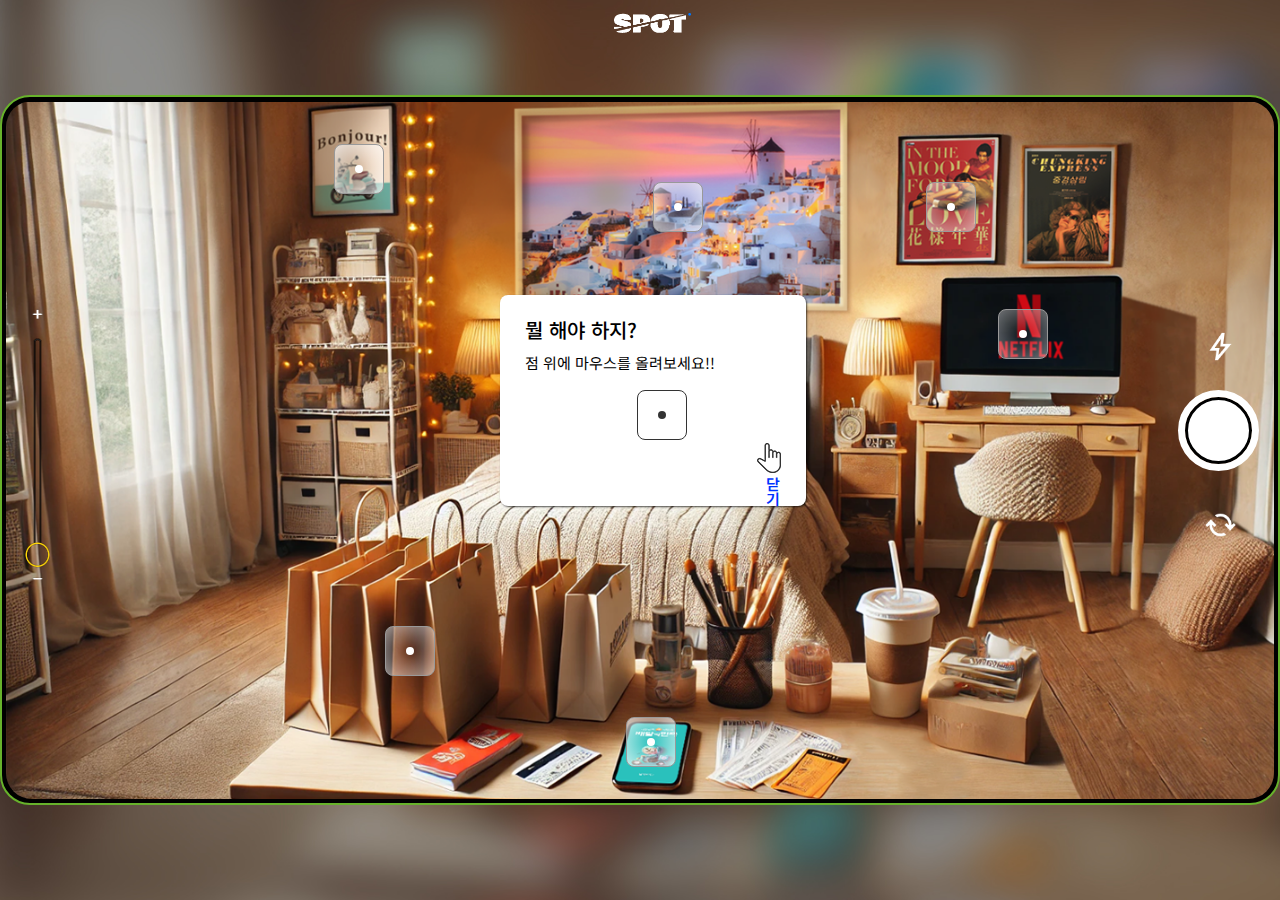
<file: main.html>
<!DOCTYPE html>
<html lang="ko">
<head>
  <meta charset="UTF-8">
  <meta name="viewport" content="width=device-width, initial-scale=1.0">
  <title>SPOT!</title>
  <link rel="shortcut icon" href="images/favicon.png">
  <link rel="stylesheet" href="css/font.css">
  <link href="https://fonts.googleapis.com/css2?family=Noto+Sans+KR:wght@100..900&family=Reddit+Sans+Condensed:wght@200..900&family=Slackey&display=swap" rel="stylesheet">
  <link rel="stylesheet" href="css/reset.css">
  <link rel="stylesheet" href="css/style.css">
  
  <script src="https://ajax.googleapis.com/ajax/libs/jquery/3.7.1/jquery.min.js"></script>
</head>

<body>
  <div class="inner">
    <div class="logo">
      <a href="main.html">
        <img src="images/logo2_off.png" alt="로고" onmouseover="this.src='images/logo2_on.png'" onmouseout="this.src='images/logo2_off.png'">
      </a>
    </div>
    <div class="container">
      <div class="camera_top">
        <li><img src="images/flash.png" alt="카메라 플래시"></li>
        <li><img src="images/shake.png" alt="카메라 흔들림"></li>
        <li><img src="images/live.png" alt="카메라 라이브"></li>        
      </div>
      <div id="lens"><img src="images/top_camera.png" alt="렌즈"></div>
      <div class="camera_bottom">
        <ul id="bottom_top">
          <li>분류별 랭킹</li>
          <li>혜택별 카드</li>
          <li>정부지원 카드</li>
          <li>카드 찾기</li>
        </ul>
        <div id="preview">
          <img src="images/preview.png" alt="카메라 미리보기">
        </div>
        <div id="bottom_camera">
          <img src="images/bottom_camera.png" alt="하단 카메라">
        </div>
        <div id="bottom_reverse">
          <img src="images/reverse3.png" alt="하단 리버스2">
        </div>
      </div>
      <div class="wrap">
        <div class="logo2">
          <a href="main.html">
            <img src="images/logo2_off.png" alt="로고" onmouseover="this.src='images/logo2_on.png'" onmouseout="this.src='images/logo2_off.png'">
          </a>
        </div>
        <div class="camera_zoom">
          <img src="images/camera_zoom.png" alt="카메라 줌">
        </div>
        <div class="camera_bolt">
          <img src="images/bolt.png" alt="카메라 조명">
        </div>
        
        <a href=".all_menu" class="menu_btn">
          <span id="line"></span>
          <span id="line"></span>
        </a>
        <div class="camera_reverse">
          <img src="images/reverse.png" alt="카메라 반전">
        </div>
        
        <div class="all_menu">
          <div id="left_area"></div>
          <div id="right_area"></div>        
        </div>
        <div class="menu_text"> 
          <ul id="depth_1">
            <li>
              <a href="#">카드 분류별 랭킹</a>
              <div>
                <ul id="depth_2">
                  <li><a href="https://mio-mia.github.io/project02-personal/html/credit.html" target="_blank">신용카드 Top 10</a></li>
                  <li><a href="https://mio-mia.github.io/project02-personal/html/check.html" target="_blank">체크카드 Top 10</a></li>
                  <li><a href="#">카드타입별 보기</a></li>
                  <li><a href="#">전월실적별 보기</a></li>
                </ul>
              </div>
            </li>
            <li>
              <a href="#">혜택별 카드</a>
              <div>
                <ul id="depth_2">
                  <li><a href="#">마트·편의점 / 배달</a></li>
                  <li><a href="#">모든 가맹점 / 무실적</a></li>
                  <li><a href="#">통신 / 구독·스트리밍</a></li>
                  <li><a href="#">쇼핑</a></li>
                  <li><a href="#">교통</a></li>
                  <li><a href="#">여행·바우처 / 해외결제</a></li>
                  <li><a href="#">항공 마일리지 /라운지</a></li>
                  <li><a href="#">주유 / 차량정비</a></li>
                  <li><a href="#">공과금</a></li>
                  <li><a href="#">제휴</a></li>
                </ul>
              </div>
            </li>
            <li>
              <a href="#">정부지원 카드</a>
              <div>
                <ul id="depth_2">
                  <li><a href="#">알뜰교통카드</a></li>
                  <li><a href="#">나라사랑카드</a></li>
                  <li><a href="#">내일배움카드</a></li>
                  <li><a href="#">국민행복카드</a></li>
                  <li><a href="#">경차사랑카드</a></li>
                  <li><a href="#">고향사랑기부제 특화카드</a></li>
                </ul>
              </div>
            </li>
            <li>
              <a href="#">브랜드별 카드 찾기</a>
              <div>
                <ul id="depth_2">
                  <li><a href="#">KB국민카드</a></li>
                  <li><a href="#">현대카드</a></li>
                  <li><a href="#">삼성카드</a></li>
                  <li><a href="#">신한카드</a></li>
                  <li><a href="#">롯데카드</a></li>
                  <li><a href="#">NH농협카드</a></li>
                  <li><a href="#">BC바로카드</a></li>
                  <li><a href="#">우리카드</a></li>
                  <li><a href="#">IBK기업은행</a></li>
                  <li><a href="#">전체</a></li>
                </ul>
              </div>
            </li>
          </ul>
        </div>
        <div class="custom_card">
          <div id="custom_title">나에게<br><span>딱</span> 맞는 <span>카드</span>는?!</div>
          <div id="custom_text">맞춤카드추천 <img id="custom_img" src="images/custom_card.png" alt="맞춤카드 이미지"></div>
          <div id="custom_link"><a href="https://mio-mia.github.io/project02-personal/html/re.html" target="_blank">바로가기</a></div>
        </div>      
        <div class="bezel">
          <img src="images/screen.png" alt="스크린">
        </div>
        
        <div class="pc open_btn"><span id="pc_click">CLICK</span></div>        
        <div class="swiper pc_swiper">
          <div class="swiper_close open_btn">
            <span id="line"></span>
            <span id="line"></span>
          </div>
          <div class="swiper-wrapper">
            <div class="swiper-slide"><img src="cards/ott1.png" alt="">
              <ul>
                <li id="sub_title">BC 바로 클리어 플러스</li>
                <li id="sub_text1">스트리밍 10% 할인</li>
                <li id="sub_text2">#국내전용 5,000원<br>#해외겸용 5,000원<br>#전월실적 15만원 이상</li>
                <li id="sub_link"><a href="#">바로가기</a></li>
              </ul>
            </div>
            <div class="swiper-slide"><img src="cards/ott2.png" alt="">
              <ul>
                <li id="sub_title">삼성 iD ON 카드</li>
                <li id="sub_text1">스트리밍 10% 할인</li>
                <li id="sub_text2">#국내전용 20,000원<br>#해외겸용 20,000원<br>#전월실적 30만원 이상</li>
                <li id="sub_link"><a href="#">바로가기</a></li>
              </ul>
            </div>
            <div class="swiper-slide"><img src="cards/ott3.png" alt="">
              <ul>
                <li id="sub_title">taptap DIGITAL</li>
                <li id="sub_text1">스트리밍 50% 할인</li>
                <li id="sub_text2">#국내전용 10,000원<br>#해외겸용 10,000원<br>#전월실적 30만원 이상</li>
                <li id="sub_link"><a href="#">바로가기</a></li>
              </ul>
            </div>
            <div class="swiper-slide"><img src="cards/ott4.png" alt="">
              <ul>
                <li id="sub_title">원더카드 (원더 Life)</li>
                <li id="sub_text1">넷플릭스・디즈니 플러스 등<br>40% 할인</li>
                <li id="sub_text2">#국내전용 19,000원<br>#해외겸용 19,000원<br>#전월실적 40만원 이상</li>
                <li id="sub_link"><a href="#">바로가기</a></li>
              </ul>
            </div>
            <div class="swiper-slide"><img src="cards/ott5.png" alt="">
              <ul>
                <li id="sub_title">taptap SHOPPING</li>
                <li id="sub_text1">스트리밍 3천원 할인</li>
                <li id="sub_text2">#국내전용 10,000원<br>#해외겸용 10,000원<br>#전월실적 30만원 이상</li>
                <li id="sub_link"><a href="#">바로가기</a></li>
              </ul>
            </div>
            <div class="swiper-slide"><img src="cards/ott6.png" alt="">
              <ul>
                <li id="sub_title">K-패스 카드</li>
                <li id="sub_text1">OTT/스트리밍 15% 할인</li>
                <li id="sub_text2">#국내전용 6,000원<br>#해외겸용 6,000원<br>#전월실적 30만원 이상</li>
                <li id="sub_link"><a href="#">바로가기</a></li>
              </ul>
            </div>  
          </div>
          <div class="swiper-button-prev button"></div>
          <div class="swiper-button-next button"></div>
        </div><!--end:.pc_swiper-->
        <div class="bag open_btn"><span id="bag_click">CLICK</span></div>
        <div class="swiper bag_swiper">
          <div class="swiper_close open_btn">
            <span id="line"></span>
            <span id="line"></span>
          </div>
          <div class="swiper-wrapper">
            <div class="swiper-slide"><img src="cards/shopping1.png" alt="">
              <ul>
                <li id="sub_title">신한카드 Mr.Life</li>
                <li id="sub_text1">마트, 편의점 10% 할인</li>
                <li id="sub_text2">#해외겸용 15,000원<br>#전월실적 30만원 이상<br>#온라인발급 전용 카드</li>
                <li id="sub_link"><a href="#">바로가기</a></li>
              </ul>
            </div>
            <div class="swiper-slide"><img src="cards/shopping2.png" alt="">
              <ul>
                <li id="sub_title">LOCA LIKIT 1.2</li>
                <li id="sub_text1">모든 가맹점 1.2% 할인</li>
                <li id="sub_text2">#국내전용 10,000원<br>#해외겸용 10,000원<br>#전월실적 없음</li>
                <li id="sub_link"><a href="#">바로가기</a></li>
              </ul>
            </div>
            <div class="swiper-slide"><img src="cards/shopping3.png" alt="">
              <ul>
                <li id="sub_title">현대카드 M</li>
                <li id="sub_text1">국내 외 가맹점 1.5% 적립</li>
                <li id="sub_text2">#국내전용 30,000원<br>#해외겸용 30,000원<br>#전월실적 50만원 이상</li>
                <li id="sub_link"><a href="#">바로가기</a></li>
              </ul>
            </div>
            <div class="swiper-slide"><img src="cards/shopping4.png" alt="">
              <ul>
                <li id="sub_title">신한카드 처음(ANNIVERSE)</li>
                <li id="sub_text1">음식·생활·패션 5% 적립</li>
                <li id="sub_text2">#국내전용 15,000원<br>#해외겸용 18,000원<br>#전월실적 30만원 이상</li>
                <li id="sub_link"><a href="#">바로가기</a></li>
              </ul>
            </div>
            <div class="swiper-slide"><img src="cards/shopping5.png" alt="">
              <ul>
                <li id="sub_title">카드의 정석 SHOPPING+</li>
                <li id="sub_text1">온라인 쇼핑 10% 청구할인</li>
                <li id="sub_text2">#국내전용 10,000원<br>#해외겸용 12,000원<br>#전월실적 30만원 이상</li>
                <li id="sub_link"><a href="#">바로가기</a></li>
              </ul>
            </div>
            <div class="swiper-slide"><img src="cards/shopping6.png" alt="">
              <ul>
                <li id="sub_title">신한카드 처음</li>
                <li id="sub_text1">음식점·카페·편의점·온라인 쇼핑<br>5% 적립</li>
                <li id="sub_text2">#국내전용 15,000원<br>#해외겸용 18,000원<br>#전월실적 30만원 이상</li>
                <li id="sub_link"><a href="#">바로가기</a></li>
              </ul>
            </div>
          </div>
          <div class="swiper-button-prev button"></div>
          <div class="swiper-button-next button"></div>
        </div><!--end:.bag_swiper-->
        <div class="trip open_btn"><span id="trip_click">CLICK</span></div>
        <div class="swiper trip_swiper">
          <div class="swiper_close open_btn">
            <span id="line"></span>
            <span id="line"></span>
          </div>
          <div class="swiper-wrapper">
            <div class="swiper-slide"><img src="cards/trip1.png" alt="">
              <ul>
                <li id="sub_title">삼성카드 & MILEAGE<br>PLATINUM (스카이패스)</li>
                <li id="sub_text1">1,000원당 1마일 기본적립</li>
                <li id="sub_text2">#국내전용 47,000원<br>#해외겸용 49,000원<br>#전월실적 없음</li>
                <li id="sub_link"><a href="#">바로가기</a></li>
              </ul>
            </div>
            <div class="swiper-slide"><img src="cards/trip2.png" alt="">
              <ul>
                <li id="sub_title">카드의 정석<br>EVERY MILE SKYPASS</li>
                <li id="sub_text1">국내 공항라운지 동반 1인<br>동시 이용</li>
                <li id="sub_text2">#국내전용 39,000원<br>#해외겸용 39,000원<br>#전월실적 없음</li>
                <li id="sub_link"><a href="#">바로가기</a></li>
              </ul>
            </div>
            <div class="swiper-slide"><img src="cards/trip3.png" alt="">
              <ul>
                <li id="sub_title">JADE Classic</li>
                <li id="sub_text1">전세계 공항라운지 연 3회<br>무료 이용</li>
                <li id="sub_text2">#국내전용 115,000원<br>#해외겸용 120,000원<br>#전월실적 50만원 이상</li>
                <li id="sub_link"><a href="#">바로가기</a></li>
              </ul>
            </div>
            <div class="swiper-slide"><img src="cards/trip4.png" alt="">
              <ul>
                <li id="sub_title">현대카드 Summit</li>
                <li id="sub_text1">공항라운지 무료 이용</li>
                <li id="sub_text2">#국내전용 200,000원<br>#해외겸용 200,000원<br>#전월실적 50만원 이상</li>
                <li id="sub_link"><a href="#">바로가기</a></li>
              </ul>
            </div>
            <div class="swiper-slide"><img src="cards/trip5.png" alt="">
              <ul>
                <li id="sub_title">DA 카드의 정석 Ⅱ</li>
                <li id="sub_text1">국내 공항라운지 무료 이용</li>
                <li id="sub_text2">#국내전용 12,000원<br>#해외겸용 12,000원<br>#전월실적 30만원 이상</li>
                <li id="sub_link"><a href="#">바로가기</a></li>
              </ul>
            </div>
            <div class="swiper-slide"><img src="cards/trip6.png" alt="">
              <ul>
                <li id="sub_title">현대카드<br>MX Black Edition2</li>
                <li id="sub_text1">공항라운지 무료 이용</li>
                <li id="sub_text2">#국내전용 200,000원<br>#해외겸용 200,000원<br>#전월실적 50만원 이상</li>
                <li id="sub_link"><a href="#">바로가기</a></li>
              </ul>
            </div>
          </div>
          <div class="swiper-button-prev button"></div>
          <div class="swiper-button-next button"></div>
        </div><!--end:.trip_swiper-->
        <div class="movie open_btn"><span id="movie_click">CLICK</span></div>
        <div class="swiper movie_swiper">
          <div class="swiper_close open_btn">
            <span id="line"></span>
            <span id="line"></span>
          </div>
          <div class="swiper-wrapper">
            <div class="swiper-slide"><img src="cards/movie1.png" alt="">
              <ul>
                <li id="sub_title">삼성카드 taptap O</li>
                <li id="sub_text1">CGV, 롯데시네마 5,000원 할인</li>
                <li id="sub_text2">#국내전용 10,000원<br>#해외겸용 10,000원<br>#전월실적 30만원 이상<br>#온라인발급 전용 카드</li>
                <li id="sub_link"><a href="#">바로가기</a></li>
              </ul>
            </div>
            <div class="swiper-slide"><img src="cards/movie2.png" alt="">
              <ul>
                <li id="sub_title">삼성 iD SIMPLE 카드</li>
                <li id="sub_text1">영화 3,000원 할인</li>
                <li id="sub_text2">#국내전용 7,000원<br>#해외겸용 7,000원<br>#전월실적 없음</li>
                <li id="sub_link"><a href="#">바로가기</a></li>
              </ul>
            </div>
            <div class="swiper-slide"><img src="cards/movie3.png" alt="">
              <ul>
                <li id="sub_title">올바른 FLEX 카드</li>
                <li id="sub_text1">영화 30% 할인</li>
                <li id="sub_text2">#국내전용 10,000원<br>#해외겸용 12,000원<br>#전월실적 30만원 이상</li>
                <li id="sub_link"><a href="#">바로가기</a></li>
              </ul>
            </div>
            <div class="swiper-slide"><img src="cards/movie4.png" alt="">
              <ul>
                <li id="sub_title">BLISS.5 카드(마일리지)</li>
                <li id="sub_text1">영화 2천원 할인</li>
                <li id="sub_text2">#해외겸용 95,000원<br>#전월실적 30만원 이상</li>
                <li id="sub_link"><a href="#">바로가기</a></li>
              </ul>
            </div>
            <div class="swiper-slide"><img src="cards/movie5.png" alt="">
              <ul>
                <li id="sub_title">Oil & Life카드(Oil카드)</li>
                <li id="sub_text1">CGV, 롯데시네마 2,000원<br>현장할인</li>
                <li id="sub_text2">#해외겸용 5,000원<br>#전월실적 30만원 이상</li>
                <li id="sub_link"><a href="#">바로가기</a></li>
              </ul>
            </div>
          </div>
          <div class="swiper-button-prev button"></div>
          <div class="swiper-button-next button"></div>
        </div><!--end:.movie_swiper-->
        <div class="delievery open_btn"><span id="delievery_click">CLICK</span></div>
        <div class="swiper delievery_swiper">
          <div class="swiper_close open_btn">
            <span id="line"></span>
            <span id="line"></span>
          </div>
          <div class="swiper-wrapper">
            <div class="swiper-slide"><img src="cards/delievery1.png" alt="">
              <ul>
                <li id="sub_title">KB국민 My WE:SH 카드</li>
                <li id="sub_text1">음식점 10% 할인</li>
                <li id="sub_text2">#국내전용 15,000원<br>#해외겸용 15,000원<br>#전월실적 40만원 이상</li>
                <li id="sub_link"><a href="#">바로가기</a></li>
              </ul>
            </div>
            <div class="swiper-slide"><img src="cards/delievery2.png" alt="">
              <ul>
                <li id="sub_title">LOCA 365 카드</li>
                <li id="sub_text1">배달앱 10% 할인</li>
                <li id="sub_text2">#국내전용 20,000원<br>#해외겸용 20,000원<br>#전월실적 50만원 이상</li>
                <li id="sub_link"><a href="#">바로가기</a></li>
              </ul>
            </div>
            <div class="swiper-slide"><img src="cards/delievery3.png" alt="">
              <ul>
                <li id="sub_title">네이버페이 taptap</li>
                <li id="sub_text1">커피 전문점 5% 적립</li>
                <li id="sub_text2">#국내전용 15,000원<br>#해외겸용 15,000원<br>#전월실적 30만원 이상</li>
                <li id="sub_link"><a href="#">바로가기</a></li>
              </ul>
            </div>
            <div class="swiper-slide"><img src="cards/delievery4.png" alt="">
              <ul>
                <li id="sub_title">LOCA LIKIT Eat</li>
                <li id="sub_text1">배달앱 60% 할인</li>
                <li id="sub_text2">#국내전용 10,000원<br>#해외겸용 10,000원<br>#전월실적 40만원 이상</li>
                <li id="sub_link"><a href="#">바로가기</a></li>
              </ul>
            </div>
            <div class="swiper-slide"><img src="cards/delievery5.png" alt="">
              <ul>
                <li id="sub_title">신한카드 국민행복</li>
                <li id="sub_text1">배달앱 10% 할인</li>
                <li id="sub_text2">#국내전용 없음<br>#해외겸용 없음<br>#전월실적 30만원 이상</li>
                <li id="sub_link"><a href="#">바로가기</a></li>
              </ul>
            </div>
          </div>
          <div class="swiper-button-prev button"></div>
          <div class="swiper-button-next button"></div>
        </div><!--end:.delivery_swiper-->
        <div class="car open_btn"><span id="car_click">CLICK</span></div>
        <div class="swiper car_swiper">
          <div class="swiper_close open_btn">
            <span id="line"></span>
            <span id="line"></span>
          </div>
          <div class="swiper-wrapper">
            <div class="swiper-slide"><img src="cards/car1.png" alt="">
              <ul>
                <li id="sub_title">신한카드 Deep Oil</li>
                <li id="sub_text1">4개 정유사 10% 할인</li>
                <li id="sub_text2">#해외겸용 10,000원<br>#전월실적 30만원 이상</li>
                <li id="sub_link"><a href="#">바로가기</a></li>
              </ul>
            </div>
            <div class="swiper-slide"><img src="cards/car2.png" alt="">
              <ul>
                <li id="sub_title">굿데이 올림 카드</li>
                <li id="sub_text1">주유 60원/L 할인</li>
                <li id="sub_text2">#국내전용 15,000원<br>#해외겸용 20,000원<br>#전월실적 30만원 이상</li>
                <li id="sub_link"><a href="#">바로가기</a></li>
              </ul>
            </div>
            <div class="swiper-slide"><img src="cards/car3.png" alt="">
              <ul>
                <li id="sub_title">삼성 iD ALL 카드</li>
                <li id="sub_text1">주유 2.5% 할인</li>
                <li id="sub_text2">#국내전용 20,000원<br>#해외겸용 20,000원<br>#전월실적 40만원 이상</li>
                <li id="sub_link"><a href="#">바로가기</a></li>
              </ul>
            </div>
            <div class="swiper-slide"><img src="cards/car4.png" alt="">
              <ul>
                <li id="sub_title">다담카드</li>
                <li id="sub_text1">주유소/충전소 60원/L 할인</li>
                <li id="sub_text2">#해외겸용 15,000원<br>#전월실적 30만원 이상</li>
                <li id="sub_link"><a href="#">바로가기</a></li>
              </ul>
            </div>
            <div class="swiper-slide"><img src="cards/car5.png" alt="">
              <ul>
                <li id="sub_title">CLUB SK 카드</li>
                <li id="sub_text1">SK주유소 최대 150원/L<br>청구할인</li>
                <li id="sub_text2">#국내전용 6,000원<br>#해외겸용 7,000원<br>#전월실적 40만원 이상</li>
                <li id="sub_link"><a href="#">바로가기</a></li>
              </ul>
            </div>
            <div class="swiper-slide"><img src="cards/car6.png" alt="">
              <ul>
                <li id="sub_title">신한카드 RPM+ Platinum#</li>
                <li id="sub_text1">모든 주유소 40~150P/L 적립<br>모든 충전소 10~50P/L 적립</li>
                <li id="sub_text2">#해외겸용 32,000원<br>#전월실적 50만원 이상</li>
                <li id="sub_link"><a href="#">바로가기</a></li>
              </ul>
            </div>
          </div>
          <div class="swiper-button-prev button"></div>
          <div class="swiper-button-next button"></div>
        </div><!--end:.car_swiper-->
        <div class="tutorial">
          <div><span id="tuto_title">뭘 해야 하지?</span></div>
          <div><span id="tuto_text1">점 위에 마우스를 올려보세요!!</span></div>
          <div><span id="tuto_text2">점을 터치해 보세요!!</span></div>
          <div id="dot_box"></div>
          <div id="mouse"><img src="images/pointer_333.png" alt="마우스 포인터"></div>
          <div id="touch"><img src="images/touch_333.png" alt="터치 포인터"></div>
          <div><a href=".tutorial" id="tuto_close">닫기</a></div>
        </div><!--end:.tutorial-->      
      </div><!--end:.wrap-->   
    </div> 
  </div><!--end.inner-->

  <script src="js/EzenAddClass.js"></script>
  <link rel="stylesheet" href="https://cdn.jsdelivr.net/npm/swiper@11/swiper-bundle.min.css"/>
  <script src="https://cdn.jsdelivr.net/npm/swiper@11/swiper-bundle.min.js"></script>
  <script src="js/script.js"></script>

</body>
</html>
</file>
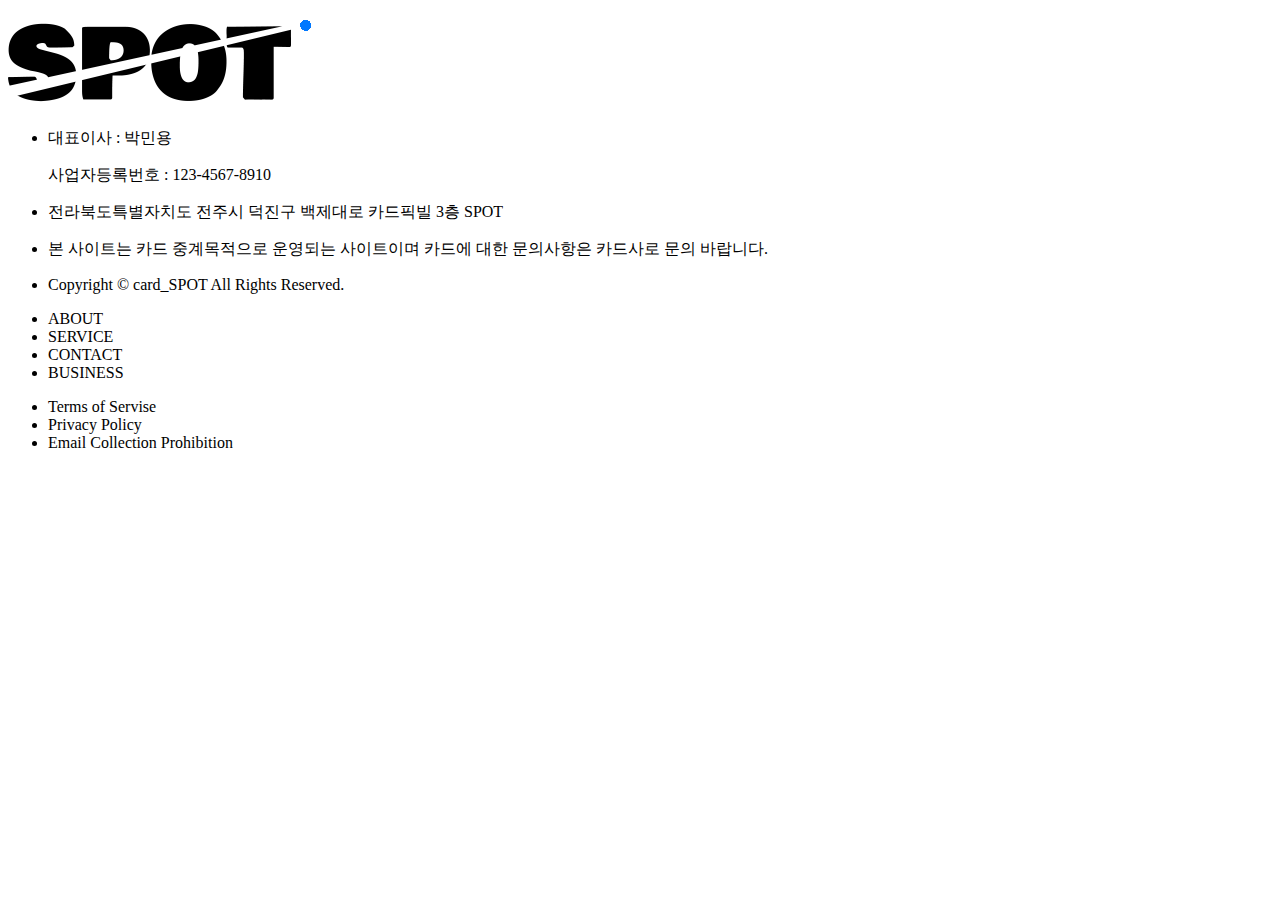
<file: html/footer.html>
<!DOCTYPE html>
<html lang="ko">
<body>
  <div class="inner">
    <div class="left">
      <h2 id="btm_logo"><img src="../img/logo2.png" alt=""></h2>
      <ul class="info">
        <li><p>대표이사 : 박민용</p><p class="tab">사업자등록번호 : 123-4567-8910</p></li>
        <li><p>전라북도특별자치도 전주시 덕진구 백제대로 카드픽빌 3층 SPOT</p></li>
        <li><p>본 사이트는 카드 중계목적으로 운영되는 사이트이며 카드에 대한 문의사항은 카드사로 문의 바랍니다.</p></li>
        <li><p class="copy">Copyright &copy; card_SPOT All Rights Reserved.</p></li>
      </ul>
    </div> <!-- left -->
    <div class="right">
      <ul class="map a">
        <li>ABOUT</li>
        <li>SERVICE</li>
        <li>CONTACT</li>
        <li>BUSINESS</li>
      </ul>
      <ul class="map b">
        <li>Terms of Servise</li>
        <li>Privacy Policy</li>
        <li>Email Collection Prohibition</li>
      </ul>
    </div> <!-- right -->
  </div> <!-- inner -->
</body>
</html>
</file>
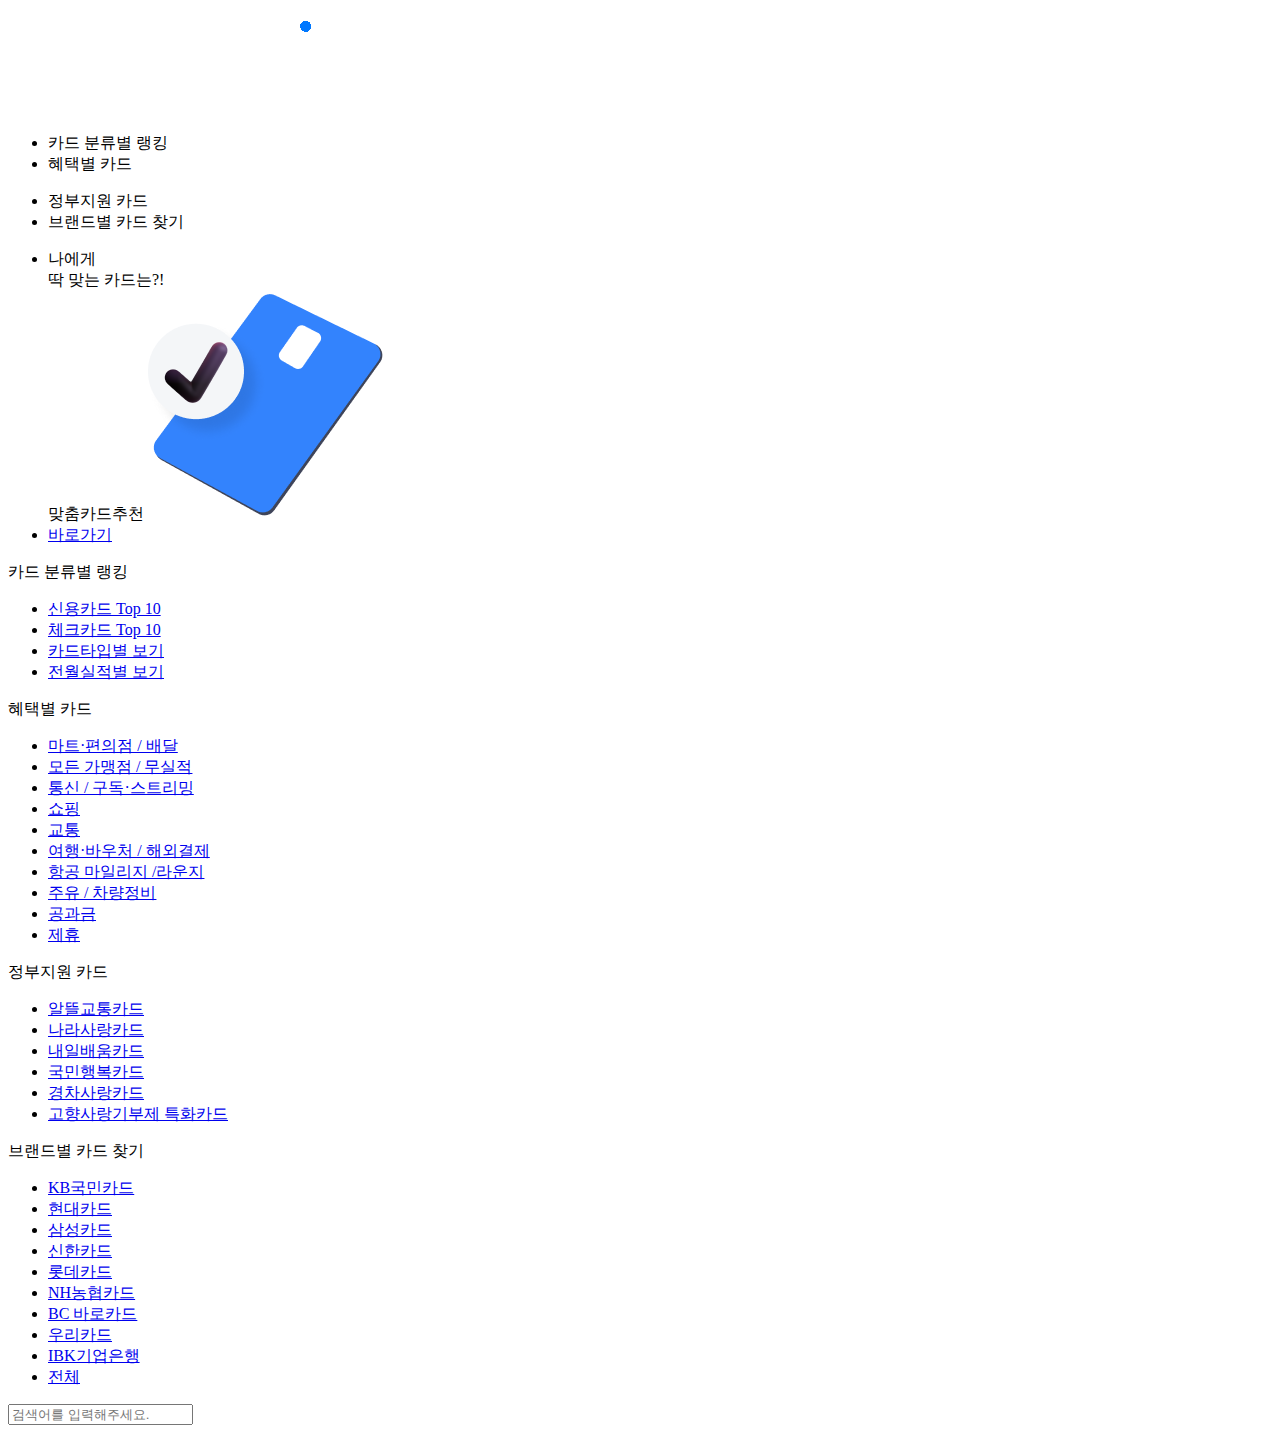
<file: html/header.html>
<!DOCTYPE html>
<html lang="ko">
<body>
  <div id="header_bg">
    <div id="logo">
      <h1><a href="https://mio-mia.github.io/project02-personal/main.html"><img src="../img/logo2_off.png" alt=""></a></h1>
    </div>
    <nav id="gnb">
      <ul class="depth_01 a">
        <li>카드 분류별 랭킹</li>
        <li>혜택별 카드</li>
      </ul>
      <ul class="depth_01 b">
        <li>정부지원 카드</li>
        <li>브랜드별 카드 찾기</li>
      </ul>
    </nav>
  </div> <!-- header_bg -->
  <div id="ham"><i></i><i></i><i></i></div>
  <div id="depth_02">
    <div class="area a" id="custom">
      <ul>
        <li class="text">
          <div class="title">나에게<br><span>딱</span> 맞는 <span>카드</span>는?!</div>
          <div class="text">맞춤카드추천
            <img src="../images/custom_card.png" alt="맞춤카드 이미지">
          </div>
        </li>
        <li><a href="https://mio-mia.github.io/project02-personal/html/re.html" target="_blank">바로가기</a></li>
      </ul>
    </div> <!-- area a -->
    <div class="area b">
      <div><p>카드 분류별 랭킹</p>
        <div class="sub">
          <ul>
            <li><a href="https://mio-mia.github.io/project02-personal/html/credit.html" target="_blank">신용카드 Top 10</a></li>
            <li><a href="https://mio-mia.github.io/project02-personal/html/check.html" target="_blank">체크카드 Top 10</a></li>
            <li><a href="#">카드타입별 보기</a></li>
            <li><a href="#">전월실적별 보기</a></li>
          </ul>
        </div>
      </div>
      <div><p>혜택별 카드</p>
        <div class="sub">
          <ul>
            <li><a href="#">마트·편의점 / 배달</a></li>
            <li><a href="#">모든 가맹점 / 무실적</a></li>
            <li><a href="#">통신 / 구독·스트리밍</a></li>
            <li><a href="#">쇼핑</a></li>
            <li><a href="#">교통</a></li>
            <li><a href="#">여행·바우처 / 해외결제</a></li>
            <li><a href="#">항공 마일리지 /라운지</a></li>
            <li><a href="#">주유 / 차량정비</a></li>
            <li><a href="#">공과금</a></li>
            <li><a href="#">제휴</a></li>
          </ul>
        </div>
      </div>
      <div><p>정부지원 카드</p>
        <div class="sub">
          <ul>
            <li><a href="#">알뜰교통카드</a></li>
            <li><a href="#">나라사랑카드</a></li>
            <li><a href="#">내일배움카드</a></li>
            <li><a href="#">국민행복카드</a></li>
            <li><a href="#">경차사랑카드</a></li>
            <li><a href="#">고향사랑기부제 특화카드</a></li>
          </ul>
        </div>
      </div>
      <div><p>브랜드별 카드 찾기</p>
        <div class="sub">
          <ul>
            <li><a href="#">KB국민카드</a></li>
            <li><a href="#">현대카드</a></li>
            <li><a href="#">삼성카드</a></li>
            <li><a href="#">신한카드</a></li>
            <li><a href="#">롯데카드</a></li>
            <li><a href="#">NH농협카드</a></li>
            <li><a href="#">BC 바로카드</a></li>
            <li><a href="#">우리카드</a></li>
            <li><a href="#">IBK기업은행</a></li>
            <li><a href="#">전체</a></li>
          </ul>
        </div>
      </div>
    </div>  <!-- area b -->
    <div id="del"><i></i><i></i></div>
  </div> <!-- depth_02 -->
  <aside id="search">
    <div class="box">
      <input type="text" placeholder="검색어를 입력해주세요.">
      <i class="icon"></i>
      <div class="del"><i></i></div>
    </div>
  </aside>
</body>
</html>
</file>
<file: css/font.css>
/* G마켓 산스 (눈누 / title용) */

@font-face {
  font-family: 'GmarketSans_300';
  src: url('../font/GmarketSans/GmarketSansLight.woff') format('woff');
  font-weight: 300;
}

@font-face {
  font-family: 'GmarketSans_500';
  src: url('../font/GmarketSans/GmarketSansMedium.woff') format('woff');
  font-weight: 500;
}

@font-face {
  font-family: 'GmarketSans_700';
  src: url('../font/GmarketSans/GmarketSansBold.woff') format('woff');
  font-weight: 700;
}


/* 고도체 (눈누 / title용) */

@font-face {
  font-family: 'Godo_M';
  src: url('../font/GodoFont/GodoM.woff') format('woff');
}

@font-face {
  font-family: 'Godo_B';
  src: url('../font/GodoFont/GodoB.woff') format('woff');
}
</file>
<file: css/style.css>
* {
  margin: 0;
  padding: 0;
  box-sizing: border-box;
  outline: none;
}

a {
  text-decoration: none;
}

.inner {
  width: 100%;
  height: 100vh;
  background: url(../images/background1_1.jpg) no-repeat;
  background-size: cover;
  display: flex;
  justify-content: center;
  align-items: center;
}
.inner .logo {
  display: inline-block;
  z-index: 30;
  width: 6%;
  height: 4%;
  position: absolute;
  top: 1.4%;
  left: 48%;
}
.inner .logo img {
  width: 100%;
}
.inner .container {
  max-width: 1559px;
  max-height: 876px;
  z-index: 10;
  position: relative;
  padding: 0.3%;
  background: #000;
  overflow: hidden;
  border: 2px solid #67b22b;
  border-radius: 30px;
}
.inner .container .camera_top {
  position: absolute;
  top: 0%;
  left: 0%;
  border-radius: 20px 0 0 20px;
  width: 12%;
  height: 100%;
  background: #000;
  display: none;
}
.inner .container .camera_top li:first-child {
  position: absolute;
  top: 90%;
  left: 11%;
}
.inner .container .camera_top li:nth-child(2) {
  position: absolute;
  top: 81.6%;
  left: 11%;
}
.inner .container .camera_top li:last-child {
  position: absolute;
  top: 4.8%;
  left: 11%;
}
.inner .container .camera_top li img {
  width: 28%;
}
.inner .container #lens {
  position: absolute;
  top: 46%;
  left: 2.6%;
  display: none;
}
.inner .container #lens img {
  width: 50%;
}
.inner .container .camera_bottom {
  position: absolute;
  top: 0%;
  right: 0%;
  border-radius: 0 20px 20px 0;
  display: none;
  width: 12%;
  height: 100%;
  background: #000;
}
.inner .container .camera_bottom #bottom_top {
  display: flex;
  color: #fff;
  flex-direction: column;
}
.inner .container .camera_bottom #bottom_top li {
  transform: rotate(-90deg);
  font-size: 0.8rem;
}
.inner .container .camera_bottom #bottom_top li:first-child {
  position: absolute;
  top: 86%;
  left: -18%;
}
.inner .container .camera_bottom #bottom_top li:nth-child(2) {
  position: absolute;
  top: 61%;
  left: -18%;
}
.inner .container .camera_bottom #bottom_top li:nth-child(3) {
  position: absolute;
  top: 35%;
  left: -25%;
}
.inner .container .camera_bottom #bottom_top li:last-child {
  position: absolute;
  top: 10%;
  left: -10.8%;
}
.inner .container .camera_bottom #bottom_top li:hover {
  color: #ffd50a;
}
.inner .container .camera_bottom #preview {
  position: absolute;
  top: 87.4%;
  left: 44%;
}
.inner .container .camera_bottom #preview img {
  width: 62%;
  transform: rotate(-90deg);
  border-radius: 5px;
}
.inner .container .camera_bottom #bottom_camera {
  position: absolute;
  top: 41.4%;
  left: 35%;
}
.inner .container .camera_bottom #bottom_camera img {
  width: 86%;
}
.inner .container .camera_bottom #bottom_reverse {
  position: absolute;
  top: 5%;
  left: 44%;
}
.inner .container .camera_bottom #bottom_reverse img {
  width: 60%;
  transform: rotate(-90deg);
}
.inner .container .wrap .logo2 {
  display: none;
  z-index: 30;
  width: 6%;
  height: 4%;
  position: absolute;
  top: 1.6%;
  left: 48%;
}
.inner .container .wrap .logo2 img {
  width: 100%;
}
.inner .container .wrap .bezel img {
  width: 100%;
  height: 100%;
  border-radius: 26px;
}
.inner .container .wrap .camera_zoom {
  position: absolute;
  top: 30%;
  left: 1.8%;
}
.inner .container .wrap .camera_zoom img {
  width: 50%;
}
.inner .container .wrap .camera_bolt {
  position: absolute;
  top: 33%;
  left: 94.2%;
}
.inner .container .wrap .camera_bolt img {
  width: 45%;
}
.inner .container .wrap .camera_reverse {
  position: absolute;
  bottom: 37%;
  left: 94.2%;
}
.inner .container .wrap .camera_reverse img {
  width: 45%;
}
.inner .container .wrap .menu_btn {
  position: absolute;
  bottom: 48%;
  right: 2%;
  z-index: 40;
  width: 67px;
  height: 67px;
  background: #fff;
  border-radius: 50%;
  border: 3px solid #000;
  transition: all 0.2s ease-in-out;
  outline: 7px solid #fff;
  animation-name: ring_blink;
  animation-duration: 3s;
  animation-iteration-count: infinite;
}
@keyframes ring_blink {
  0% {
    outline-color: #fff;
  }
  50% {
    outline-color: #111;
  }
  100% {
    outline-color: #fff;
  }
}
.inner .container .wrap .menu_btn #line {
  width: 50%;
  height: 2px;
  background: #e5e5e5;
  position: absolute;
  top: 47%;
  left: 24.6%;
  transition: all 0.1s ease-in-out;
}
.inner .container .wrap .menu_btn #line:first-child {
  transform: rotate(-45deg);
  opacity: 0;
  visibility: hidden;
}
.inner .container .wrap .menu_btn #line:last-child {
  transform: rotate(45deg);
  opacity: 0;
  visibility: hidden;
}
.inner .container .wrap .menu_btn:hover {
  background: #ffd50a;
}
.inner .container .wrap .menu_btn.showActive #line {
  background: #111;
}
.inner .container .wrap .menu_btn.showActive #line:first-child {
  opacity: 1;
  visibility: visible;
}
.inner .container .wrap .menu_btn.showActive #line:last-child {
  opacity: 1;
  visibility: visible;
}
.inner .container .wrap .all_menu {
  width: 0%;
  height: 98.2%;
  position: absolute;
  top: 0.9%;
  right: 0.42%;
  border-radius: 25px;
  z-index: 30;
  transition: all 0.2s ease-in-out;
  font-family: "Noto Sans KR";
}
.inner .container .wrap .all_menu.showActive {
  width: 99.2%;
}
.inner .container .wrap .all_menu.showActive + .menu_text {
  top: 6%;
  opacity: 1;
  visibility: visible;
}
.inner .container .wrap .all_menu.showActive ~ .custom_card {
  opacity: 1;
  visibility: visible;
}
.inner .container .wrap .all_menu #left_area {
  background: #F4F1EA;
  width: 35%;
  height: 100%;
  float: left;
  border-radius: 22px 0 0 22px;
}
.inner .container .wrap .all_menu #right_area {
  background: #fff;
  width: 65%;
  height: 100%;
  float: right;
  border-radius: 0 22px 22px 0;
}
.inner .container .wrap .menu_text {
  width: 60%;
  height: 92.26%;
  font-family: "Noto Sans KR";
  opacity: 0;
  visibility: hidden;
  transition: all 0.2s ease-in-out;
  position: absolute;
  top: 5%;
  left: 35%;
  z-index: 30;
}
.inner .container .wrap .menu_text #depth_1 {
  display: flex;
  flex-direction: column;
  padding: 0 2.7em;
}
.inner .container .wrap .menu_text #depth_1 > li {
  font-weight: bold;
  font-size: 1.125rem;
  padding: 2.16em 0;
  border-bottom: 1px solid #dfdfdf;
}
.inner .container .wrap .menu_text #depth_1 > li:first-child {
  padding-top: 4.31em;
}
.inner .container .wrap .menu_text #depth_1 a {
  width: 20%;
  color: #191919;
  display: block;
  float: left;
  margin-right: 0.3em;
}
.inner .container .wrap .menu_text #depth_1 a:hover {
  color: #0078ff;
}
.inner .container .wrap .menu_text #depth_1 #depth_2 {
  display: flex;
  transition: all 0.2s ease-in-out;
  font-size: 1rem;
  flex-wrap: wrap;
  padding-left: 2em;
}
.inner .container .wrap .menu_text #depth_1 #depth_2 > li {
  font-weight: normal;
  margin-right: 1.6em;
}
.inner .container .wrap .menu_text #depth_1 #depth_2 a {
  color: #333;
  display: block;
  width: 100%;
  padding-bottom: 1em;
  transition: all 0.2s ease-in-out;
}
.inner .container .wrap .menu_text #depth_1 #depth_2 a:hover {
  color: #0078ff;
}
.inner .container .wrap .custom_card {
  width: 30%;
  height: 92.26%;
  position: absolute;
  top: 15%;
  left: 7%;
  z-index: 30;
  line-height: 1.5;
  opacity: 0;
  visibility: hidden;
  transition-delay: 0.1s;
}
.inner .container .wrap .custom_card #custom_title {
  font-size: 2.5rem;
  font-weight: bold;
  color: #333;
  font-weight: bold;
}
.inner .container .wrap .custom_card #custom_title span {
  color: #0078ff;
}
.inner .container .wrap .custom_card #custom_text {
  font-size: 1.88rem;
  padding-top: 1em;
}
.inner .container .wrap .custom_card #custom_link a {
  font-size: 1.56rem;
  margin-top: 3em;
  padding: 0.34em 2em 0.5em;
  background: #0078ff;
  color: #fff;
  border-radius: 10px;
  display: inline-block;
  transition: all 0.2s ease-in-out;
  border: 1px solid transparent;
  font-weight: bold;
}
.inner .container .wrap .custom_card #custom_link a:hover {
  background: #fff;
  border-color: #0078ff;
  color: #0078ff;
}
.inner .container .wrap .custom_card #custom_img {
  width: 7%;
  vertical-align: -3px;
}
.inner .container .wrap .pc {
  position: absolute;
  top: 30%;
  right: 18%;
  cursor: pointer;
  color: #fff;
  width: 50px;
  height: 50px;
  border: 1px solid #999;
  border-radius: 8px;
  background: radial-gradient(transparent, rgba(255, 255, 255, 0.4));
  font-weight: 900;
  text-align: center;
  font-size: 20px;
  line-height: 34px;
  transition: 0.2s ease-in-out;
  font-family: "Noto Sans KR";
}
.inner .container .wrap .pc #pc_click {
  display: none;
  margin-top: 7px;
  text-shadow: 0 0 2px #000;
}
.inner .container .wrap .pc:hover {
  width: 100px;
  right: 16.4%;
}
.inner .container .wrap .pc:hover::before {
  display: none;
}
.inner .container .wrap .pc:hover::after {
  right: -110px;
  opacity: 1;
  visibility: visible;
}
.inner .container .wrap .pc:hover #pc_click {
  display: block;
}
.inner .container .wrap .pc::before {
  content: "";
  position: absolute;
  top: 50%;
  left: 50%;
  margin-top: -4px;
  margin-left: -4px;
  width: 8px;
  height: 8px;
  background: #fff;
  border-radius: 50%;
}
.inner .container .wrap .pc::after {
  content: "OTT";
  position: absolute;
  top: 0;
  right: -150px;
  line-height: 2.5;
  width: 100px;
  height: 50px;
  border-radius: 15px;
  background: #F4F1EA;
  opacity: 0;
  visibility: hidden;
  transition: all 0.2s ease-in-out;
  color: #333;
}
.inner .container .wrap .pc_swiper {
  opacity: 0;
  visibility: hidden;
  transition: all 0.2s ease-in-out;
}
.inner .container .wrap .pc.active + .pc_swiper {
  opacity: 1;
  visibility: visible;
}
.inner .container .wrap .bag {
  position: absolute;
  bottom: 18%;
  left: 30%;
  cursor: pointer;
  color: #fff;
  width: 50px;
  height: 50px;
  border: 1px solid #999;
  border-radius: 8px;
  background: radial-gradient(transparent, rgba(255, 255, 255, 0.5333333333));
  font-weight: 900;
  text-align: center;
  font-size: 20px;
  line-height: 35px;
  transition: 0.2s ease-in-out;
  font-family: "Noto Sans KR";
}
.inner .container .wrap .bag #bag_click {
  display: none;
  margin-top: 7px;
  text-shadow: 0 0 2px #000;
}
.inner .container .wrap .bag:hover {
  width: 100px;
  left: 28.6%;
}
.inner .container .wrap .bag:hover::before {
  display: none;
}
.inner .container .wrap .bag:hover::after {
  right: -170px;
  opacity: 1;
  visibility: visible;
}
.inner .container .wrap .bag:hover #bag_click {
  display: block;
}
.inner .container .wrap .bag::before {
  content: "";
  position: absolute;
  top: 50%;
  left: 50%;
  margin-top: -4px;
  margin-left: -4px;
  width: 8px;
  height: 8px;
  background: #fff;
  border-radius: 50%;
}
.inner .container .wrap .bag::after {
  content: "SHOPPING";
  position: absolute;
  top: 0;
  right: -220px;
  line-height: 2.5;
  width: 160px;
  height: 50px;
  border-radius: 15px;
  background: #F4F1EA;
  opacity: 0;
  visibility: hidden;
  transition: all 0.2s ease-in-out;
  color: #333;
}
.inner .container .wrap .bag_swiper {
  opacity: 0;
  visibility: hidden;
  transition: all 0.2s ease-in-out;
}
.inner .container .wrap .bag.active + .bag_swiper {
  opacity: 1;
  visibility: visible;
}
.inner .container .wrap .trip {
  position: absolute;
  top: 12%;
  left: 51%;
  cursor: pointer;
  color: #fff;
  width: 50px;
  height: 50px;
  border: 1px solid #999;
  border-radius: 8px;
  background: radial-gradient(transparent, rgba(255, 255, 255, 0.6666666667));
  font-weight: 900;
  text-align: center;
  font-size: 20px;
  line-height: 35px;
  transition: 0.2s ease-in-out;
  font-family: "Noto Sans KR";
}
.inner .container .wrap .trip #trip_click {
  display: none;
  margin-top: 7px;
  text-shadow: 0 0 2px #000;
}
.inner .container .wrap .trip:hover {
  width: 100px;
  left: 49.4%;
}
.inner .container .wrap .trip:hover::before {
  display: none;
}
.inner .container .wrap .trip:hover::after {
  right: -120px;
  opacity: 1;
  visibility: visible;
}
.inner .container .wrap .trip:hover #trip_click {
  display: block;
}
.inner .container .wrap .trip::before {
  content: "";
  position: absolute;
  top: 50%;
  left: 50%;
  margin-top: -4px;
  margin-left: -4px;
  width: 8px;
  height: 8px;
  background: #fff;
  border-radius: 50%;
}
.inner .container .wrap .trip::after {
  content: "TRIP";
  position: absolute;
  top: 0;
  right: -170px;
  line-height: 2.5;
  width: 110px;
  height: 50px;
  border-radius: 15px;
  background: #F4F1EA;
  opacity: 0;
  visibility: hidden;
  transition: all 0.2s ease-in-out;
  color: #333;
}
.inner .container .wrap .trip_swiper {
  opacity: 0;
  visibility: hidden;
  transition: all 0.2s ease-in-out;
}
.inner .container .wrap .trip.active + .trip_swiper {
  opacity: 1;
  visibility: visible;
}
.inner .container .wrap .movie {
  position: absolute;
  top: 12%;
  left: 72.4%;
  cursor: pointer;
  color: #fff;
  width: 50px;
  height: 50px;
  border: 1px solid #999;
  border-radius: 8px;
  background: radial-gradient(transparent, rgba(255, 255, 255, 0.5333333333));
  font-weight: 900;
  text-align: center;
  font-size: 20px;
  line-height: 35px;
  transition: 0.2s ease-in-out;
  font-family: "Noto Sans KR";
}
.inner .container .wrap .movie #movie_click {
  display: none;
  margin-top: 7px;
  text-shadow: 0 0 2px #000;
}
.inner .container .wrap .movie:hover {
  width: 100px;
  left: 70.6%;
}
.inner .container .wrap .movie:hover::before {
  display: none;
}
.inner .container .wrap .movie:hover::after {
  right: -170px;
  opacity: 1;
  visibility: visible;
}
.inner .container .wrap .movie:hover #movie_click {
  display: block;
}
.inner .container .wrap .movie::before {
  content: "";
  position: absolute;
  top: 50%;
  left: 50%;
  margin-top: -4px;
  margin-left: -4px;
  width: 8px;
  height: 8px;
  background: #fff;
  border-radius: 50%;
}
.inner .container .wrap .movie::after {
  content: "MOVIE";
  position: absolute;
  top: 0;
  right: -220px;
  line-height: 2.5;
  width: 160px;
  height: 50px;
  border-radius: 15px;
  background: #F4F1EA;
  opacity: 0;
  visibility: hidden;
  transition: all 0.2s ease-in-out;
  color: #333;
}
.inner .container .wrap .movie_swiper {
  opacity: 0;
  visibility: hidden;
  transition: all 0.2s ease-in-out;
}
.inner .container .wrap .movie.active + .movie_swiper {
  opacity: 1;
  visibility: visible;
}
.inner .container .wrap .delievery {
  position: absolute;
  bottom: 5%;
  right: 47.2%;
  cursor: pointer;
  color: #fff;
  width: 50px;
  height: 50px;
  border: 1px solid #999;
  border-radius: 8px;
  background: radial-gradient(transparent, rgba(255, 255, 255, 0.7333333333));
  font-weight: 900;
  text-align: center;
  font-size: 20px;
  line-height: 35px;
  transition: 0.2s ease-in-out;
  font-family: "Noto Sans KR";
}
.inner .container .wrap .delievery #delievery_click {
  display: none;
  margin-top: 7px;
  text-shadow: 0 0 2px #000;
}
.inner .container .wrap .delievery:hover {
  width: 100px;
  right: 45.6%;
}
.inner .container .wrap .delievery:hover::before {
  display: none;
}
.inner .container .wrap .delievery:hover::after {
  right: -190px;
  opacity: 1;
  visibility: visible;
}
.inner .container .wrap .delievery:hover #delievery_click {
  display: block;
}
.inner .container .wrap .delievery::before {
  content: "";
  position: absolute;
  top: 50%;
  left: 50%;
  margin-top: -4px;
  margin-left: -4px;
  width: 8px;
  height: 8px;
  background: #fff;
  border-radius: 50%;
}
.inner .container .wrap .delievery::after {
  content: "DELIEVERY";
  position: absolute;
  top: 0;
  right: -250px;
  line-height: 2.5;
  width: 180px;
  height: 50px;
  border-radius: 15px;
  background: #F4F1EA;
  opacity: 0;
  visibility: hidden;
  transition: all 0.2s ease-in-out;
  color: #333;
}
.inner .container .wrap .delievery_swiper {
  opacity: 0;
  visibility: hidden;
  transition: all 0.2s ease-in-out;
}
.inner .container .wrap .delievery.active + .delievery_swiper {
  opacity: 1;
  visibility: visible;
}
.inner .container .wrap .car {
  position: absolute;
  top: 6.6%;
  left: 26%;
  cursor: pointer;
  color: #fff;
  width: 50px;
  height: 50px;
  border: 1px solid #999;
  border-radius: 8px;
  background: radial-gradient(transparent, rgba(255, 255, 255, 0.7333333333));
  font-weight: 900;
  text-align: center;
  font-size: 20px;
  line-height: 35px;
  transition: 0.2s ease-in-out;
  font-family: "Noto Sans KR";
}
.inner .container .wrap .car #car_click {
  display: none;
  margin-top: 7px;
  text-shadow: 0 0 2px #000;
}
.inner .container .wrap .car:hover {
  width: 100px;
  left: 26%;
}
.inner .container .wrap .car:hover::before {
  display: none;
}
.inner .container .wrap .car:hover::after {
  right: -110px;
  opacity: 1;
  visibility: visible;
}
.inner .container .wrap .car:hover #car_click {
  display: block;
}
.inner .container .wrap .car::before {
  content: "";
  position: absolute;
  top: 50%;
  left: 50%;
  margin-top: -4px;
  margin-left: -4px;
  width: 8px;
  height: 8px;
  background: #fff;
  border-radius: 50%;
}
.inner .container .wrap .car::after {
  content: "CAR";
  position: absolute;
  top: 0;
  right: -150px;
  line-height: 2.5;
  width: 100px;
  height: 50px;
  border-radius: 15px;
  background: #F4F1EA;
  opacity: 0;
  visibility: hidden;
  transition: all 0.2s ease-in-out;
  color: #333;
}
.inner .container .wrap .car_swiper {
  opacity: 0;
  visibility: hidden;
  transition: all 0.2s ease-in-out;
}
.inner .container .wrap .car.active + .car_swiper {
  opacity: 1;
  visibility: visible;
}
.inner .container .wrap .tutorial {
  width: 24%;
  height: 30%;
  background: #ffffff;
  font-family: "Noto Sans KR";
  border-radius: 8px;
  position: absolute;
  top: 28%;
  left: 39%;
  box-shadow: 1px 1px 2px rgba(0, 0, 0, 0.6666666667);
  padding: 1.6em;
}
.inner .container .wrap .tutorial.tutoActive {
  display: none;
}
.inner .container .wrap .tutorial #tuto_title {
  font-size: 1.25rem;
  display: inline-block;
  font-weight: 500;
}
.inner .container .wrap .tutorial #tuto_text1 {
  font-size: 0.94rem;
  display: inline-block;
  font-weight: 400;
  padding-top: 1em;
}
.inner .container .wrap .tutorial #tuto_text2 {
  font-size: 0.94rem;
  display: inline-block;
  font-weight: 400;
  padding-top: 1em;
  display: none;
}
.inner .container .wrap .tutorial #tuto_close {
  font-size: 0.94rem;
  display: inline-block;
  padding: 40% 0 0 90%;
  font-weight: 600;
  color: #0033ff;
  text-decoration: none;
}
.inner .container .wrap .tutorial #dot_box {
  position: absolute;
  top: 45%;
  left: 45%;
  color: #333;
  width: 50px;
  height: 50px;
  border: 1px solid #333;
  border-radius: 8px;
  background: radial-gradient(transparent, rgba(255, 255, 255, 0.7333333333));
}
.inner .container .wrap .tutorial #dot_box::before {
  content: "";
  position: absolute;
  top: 50%;
  left: 50%;
  margin-top: -4px;
  margin-left: -4px;
  width: 8px;
  height: 8px;
  background: #333;
  border-radius: 50%;
}
.inner .container .wrap .tutorial #mouse {
  position: absolute;
  top: 70%;
  left: 84%;
  transition: all 0.2s ease-in-out;
  animation-name: mouse_move;
  animation-duration: 1.5s;
  animation-iteration-count: infinite;
}
@keyframes mouse_move {
  from {
    top: 56%;
    left: 54%;
    transform: scale(1.4);
  }
  to {
    top: 54%;
    left: 49.6%;
    transform: scale(1);
  }
}
.inner .container .wrap .tutorial #touch {
  display: none;
  position: absolute;
  top: 55%;
  left: 58%;
  transition: all 0.2s ease-in-out;
  animation-name: finger_move;
  animation-duration: 1.5s;
  animation-iteration-count: infinite;
}
@keyframes finger_move {
  0% {
    left: 58%;
    transform: scale(1.6);
  }
  40% {
    left: 49%;
    transform: scale(1);
    opacity: 1;
  }
  50% {
    left: 49%;
    transform: scale(1);
    opacity: 0.1;
  }
  60% {
    left: 49%;
    transform: scale(1);
    opacity: 1;
  }
  100% {
    left: 58%;
    transform: scale(1.6);
  }
}
.inner .container .wrap .swiper {
  width: 40%;
  border-radius: 15px;
  position: absolute;
  top: 29%;
  left: 30%;
  font-family: "Noto Sans KR";
  -webkit-user-select: none;
     -moz-user-select: none;
          user-select: none;
}
.inner .container .wrap .swiper .swiper_close {
  cursor: pointer;
}
.inner .container .wrap .swiper .swiper_close #line {
  width: 5%;
  height: 2px;
  background: #111;
  z-index: 30;
  position: absolute;
  top: 6.6%;
  right: 2.2%;
  transition: all 0.1s ease-in-out;
}
.inner .container .wrap .swiper .swiper_close #line:first-child {
  transform: rotate(-45deg);
}
.inner .container .wrap .swiper .swiper_close #line:last-child {
  transform: rotate(45deg);
}
.inner .container .wrap .swiper-slide {
  border-radius: 15px;
  text-align: center;
  background: #F4F1EA;
  display: flex;
  align-items: center;
  padding: 3% 8%;
}
.inner .container .wrap .swiper-slide img {
  display: block;
  width: 40%;
  -o-object-fit: cover;
     object-fit: cover;
  margin-right: 0.8em;
}
.inner .container .wrap .swiper-slide ul {
  width: 100%;
  display: flex;
  flex-direction: column;
  align-items: center;
}
.inner .container .wrap .swiper-slide #sub_title {
  font-size: 1.56rem;
  font-weight: bold;
  line-height: 1.2;
}
.inner .container .wrap .swiper-slide #sub_text1 {
  font-size: 1.25rem;
  font-weight: 500;
  margin: 1em 0 2em;
  color: #333;
  line-height: 1.2;
}
.inner .container .wrap .swiper-slide #sub_text2 {
  font-size: 1rem;
  font-weight: 300;
  color: #333;
  margin-bottom: 2.6em;
  line-height: 1.2;
}
.inner .container .wrap .swiper-slide #sub_link a {
  font-size: 1.25rem;
  padding: 0.38em 1.6em 0.5em;
  background: #0078ff;
  color: #fff;
  border-radius: 10px;
  display: inline-block;
  transition: all 0.2s ease-in-out;
  border: 1px solid transparent;
  font-weight: bold;
}
.inner .container .wrap .swiper-slide #sub_link a:hover {
  background: #fff;
  border-color: #0078ff;
  color: #0078ff;
}
.inner .container .wrap .button {
  color: #333 !important;
  border-radius: 5px;
}
.inner .container .wrap .button:hover {
  color: #0078ff !important;
}

@media (max-width: 1411px) {
  .inner .container .wrap .tutorial #tuto_close {
    padding: 7em 0 0 16em;
  }
  @keyframes mouse_move {
    from {
      top: 62%;
      left: 82%;
    }
    to {
      top: 49%;
      left: 50%;
    }
  }
}
@media (max-width: 1350px) {
  .inner .container .wrap .menu_text #depth_1 {
    padding: 0 0.8em;
  }
  .inner .container .wrap .menu_text #depth_1 > li {
    padding: 1.4em 0;
  }
  .inner .container .wrap .menu_text #depth_1 > li:first-child {
    padding-top: 3em;
  }
  .inner .container .wrap .menu_text #depth_1 a {
    width: 25%;
  }
  .inner .container .wrap .menu_text #depth_1 #depth_2 {
    padding-left: 0;
  }
  .inner .container .wrap .menu_text #depth_1 #depth_2 > li {
    margin-right: 1em;
  }
  .inner .container .wrap .menu_text #depth_1 #depth_2 a {
    padding-bottom: 0.6em;
  }
}
@media (max-width: 1024px) {
  .inner .logo {
    display: none;
  }
  .inner .container .wrap .logo2 {
    display: block;
  }
  .inner .container .wrap .all_menu {
    top: 0.8%;
    right: 0.42%;
  }
  .inner .container .wrap .all_menu.active {
    width: 99.3%;
  }
  .inner .container .wrap .all_menu #left_area {
    border-radius: 22px 0 0 22px;
  }
  .inner .container .wrap .all_menu #right_area {
    border-radius: 0 22px 22px 0;
  }
  .inner .container .wrap .custom_card {
    left: 4%;
  }
  .inner .container .wrap .tutorial {
    left: 39.4%;
    padding: 0.8em;
  }
  .inner .container .wrap .tutorial #tuto_text1 {
    display: none;
  }
  .inner .container .wrap .tutorial #tuto_text2 {
    display: block;
    padding-top: 0.5em;
  }
  .inner .container .wrap .tutorial #tuto_close {
    padding: 5.6em 0 0 12.4em;
  }
  .inner .container .wrap .tutorial #dot_box {
    top: 44%;
    left: 44%;
  }
  .inner .container .wrap .tutorial #mouse {
    display: none;
  }
  .inner .container .wrap .tutorial #touch {
    display: block;
  }
  .inner .container .wrap .swiper {
    top: 25%;
    left: 31%;
  }
  .inner .container .wrap .swiper .swiper-slide #sub_title {
    font-size: 1rem;
  }
  .inner .container .wrap .swiper .swiper-slide #sub_text1 {
    font-size: 0.8rem;
  }
  .inner .container .wrap .swiper .swiper-slide #sub_link a {
    font-size: 0.8rem;
    padding: 0.38em 1.4em 0.5em;
  }
  .inner .container .wrap .swiper .swiper-slide img {
    padding-left: 1em;
    margin-right: 0.2em;
  }
  .inner .container .wrap .custom_card #custom_title {
    font-size: 1.88rem;
  }
  .inner .container .wrap .custom_card #custom_text {
    font-size: 1.56rem;
  }
  .inner .container .wrap .custom_card #custom_link a {
    font-size: 1.2rem;
    padding: 0.34em 1.4em 0.42em;
  }
  .inner .container .wrap .pc {
    top: 28.4%;
    right: 17.4%;
  }
  .inner .container .wrap .pc:hover {
    right: 15%;
  }
  .inner .container .wrap .bag {
    bottom: 18%;
    left: 30%;
  }
  .inner .container .wrap .bag:hover {
    left: 28%;
  }
  .inner .container .wrap .trip {
    top: 12%;
    left: 51%;
  }
  .inner .container .wrap .trip:hover {
    left: 48.6%;
  }
  .inner .container .wrap .movie {
    top: 10%;
    left: 71.6%;
  }
  .inner .container .wrap .movie:hover {
    left: 69.8%;
  }
  .inner .container .wrap .delievery {
    bottom: 4%;
    right: 46.6%;
  }
  .inner .container .wrap .delievery:hover {
    right: 44%;
  }
  .inner .container .wrap .car {
    top: 5.2%;
    left: 25.2%;
  }
  .inner .container .wrap .car:hover {
    left: 23.2%;
  }
  .inner .container .wrap .menu_btn {
    width: 50px;
    height: 50px;
  }
  .inner .container .wrap .menu_btn #line {
    top: 47%;
    left: 25.4%;
  }
  .inner .container .wrap .camera_zoom {
    top: 28%;
  }
  .inner .container .wrap .camera_zoom img {
    width: 40%;
  }
}
@media (max-width: 768px) {
  .inner .container {
    transform: rotate(90deg);
    background: rgba(0, 0, 0, 0.6666666667);
  }
  .inner .container .wrap {
    transform: rotate(-90deg);
    cursor: move;
  }
  .inner .container .wrap .logo2 {
    top: 1%;
    left: 48%;
  }
  .inner .container .wrap .tutorial {
    left: 38%;
    padding: 0.2em 0.4em;
  }
  .inner .container .wrap .tutorial #tuto_title {
    font-size: 0.7rem;
  }
  .inner .container .wrap .tutorial #tuto_text2 {
    font-size: 0.5rem;
    padding-top: 0.3em;
  }
  .inner .container .wrap .tutorial #tuto_close {
    font-size: 0.6rem;
    padding: 7.8em 0 0 15.4em;
  }
  .inner .container .wrap .tutorial #dot_box {
    top: 35%;
    left: 40%;
    width: 38px;
    height: 38px;
  }
  .inner .container .wrap .tutorial #dot_box::before {
    width: 6px;
    height: 6px;
    top: 52%;
    left: 52%;
  }
  @keyframes finger_move {
    0% {
      top: 43%;
      left: 54%;
      transform: scale(1.2);
    }
    40% {
      top: 43%;
      left: 43.4%;
      transform: scale(1);
      opacity: 1;
    }
    50% {
      top: 43%;
      left: 43.4%;
      transform: scale(1);
      opacity: 0.1;
    }
    60% {
      top: 43%;
      left: 43.4%;
      transform: scale(1);
      opacity: 1;
    }
    100% {
      top: 43%;
      left: 54%;
      transform: scale(1.2);
    }
  }
  .inner .container .wrap .pc {
    top: 28.2%;
    right: 17.4%;
    font-size: 0.8rem;
    width: 35px;
    height: 35px;
    line-height: 15px;
  }
  .inner .container .wrap .pc #pc_click {
    margin-top: 9px;
  }
  .inner .container .wrap .pc:hover {
    width: 45px;
    right: 16%;
  }
  .inner .container .wrap .pc::after {
    width: 60px;
    height: 35px;
    top: 110%;
    left: 0%;
  }
  .inner .container .wrap .bag {
    bottom: 18%;
    left: 30%;
    font-size: 0.8rem;
    width: 35px;
    height: 35px;
    line-height: 15px;
  }
  .inner .container .wrap .bag:hover {
    width: 45px;
    left: 29%;
  }
  .inner .container .wrap .bag #bag_click {
    margin-top: 9px;
  }
  .inner .container .wrap .bag::after {
    width: 80px;
    height: 35px;
    top: -1%;
    left: 110%;
  }
  .inner .container .wrap .trip {
    top: 11%;
    left: 51%;
    font-size: 0.8rem;
    width: 35px;
    height: 35px;
    line-height: 15px;
  }
  .inner .container .wrap .trip:hover {
    width: 45px;
    left: 50%;
  }
  .inner .container .wrap .trip #trip_click {
    margin-top: 9px;
  }
  .inner .container .wrap .trip::after {
    width: 40px;
    height: 35px;
    top: 0;
    left: 110%;
    line-height: 2.6;
    border-radius: 8px;
  }
  .inner .container .wrap .movie {
    top: 10%;
    left: 72.2%;
    font-size: 0.8rem;
    width: 35px;
    height: 35px;
    line-height: 15px;
  }
  .inner .container .wrap .movie:hover {
    width: 45px;
    left: 71.2%;
  }
  .inner .container .wrap .movie #movie_click {
    margin-top: 9px;
  }
  .inner .container .wrap .movie::after {
    width: 55px;
    height: 35px;
    top: -1.2%;
    left: 110%;
  }
  .inner .container .wrap .delievery {
    bottom: 2.8%;
    right: 47%;
    font-size: 0.8rem;
    width: 35px;
    height: 35px;
    line-height: 15px;
  }
  .inner .container .wrap .delievery:hover {
    width: 45px;
    right: 46.4%;
  }
  .inner .container .wrap .delievery #delievery_click {
    margin-top: 9px;
  }
  .inner .container .wrap .delievery::after {
    width: 84px;
    height: 35px;
    top: -1.2%;
    left: 110%;
    line-height: 2.6;
    border-radius: 8px;
  }
  .inner .container .wrap .car {
    top: 4.2%;
    left: 25%;
    font-size: 0.8rem;
    width: 35px;
    height: 35px;
    line-height: 15px;
  }
  .inner .container .wrap .car:hover {
    width: 45px;
    left: 24.6%;
  }
  .inner .container .wrap .car #car_click {
    margin-top: 9px;
  }
  .inner .container .wrap .car::after {
    width: 45px;
    height: 35px;
    top: -1.2%;
    left: 110%;
    line-height: 2.6;
    border-radius: 8px;
  }
  .inner .container .wrap .swiper .swiper-slide #sub_title {
    font-size: 0.5rem;
  }
  .inner .container .wrap .swiper .swiper-slide #sub_text1 {
    font-size: 0.4rem;
  }
  .inner .container .wrap .swiper .swiper-slide #sub_text2 {
    font-size: 0.4rem;
  }
  .inner .container .wrap .swiper .swiper-slide #sub_link a {
    font-size: 0.4rem;
    padding: 0.5em 1.3em 0.4em;
  }
  .inner .container .wrap .swiper .swiper-slide img {
    padding-left: 1.3em;
    margin-right: 0.2em;
  }
  .inner .container .wrap .camera_zoom {
    display: none;
  }
  .inner .container .wrap .camera_bolt {
    display: none;
  }
  .inner .container .wrap .camera_ring {
    display: none;
  }
  .inner .container .wrap .menu_btn {
    display: none;
  }
  .inner .container .wrap .camera_reverse {
    display: none;
  }
  .inner .container .camera_top {
    display: block;
  }
  .inner .container #lens {
    display: block;
  }
  .inner .container .camera_bottom {
    display: block;
  }
}/*# sourceMappingURL=style.css.map */
</file>
